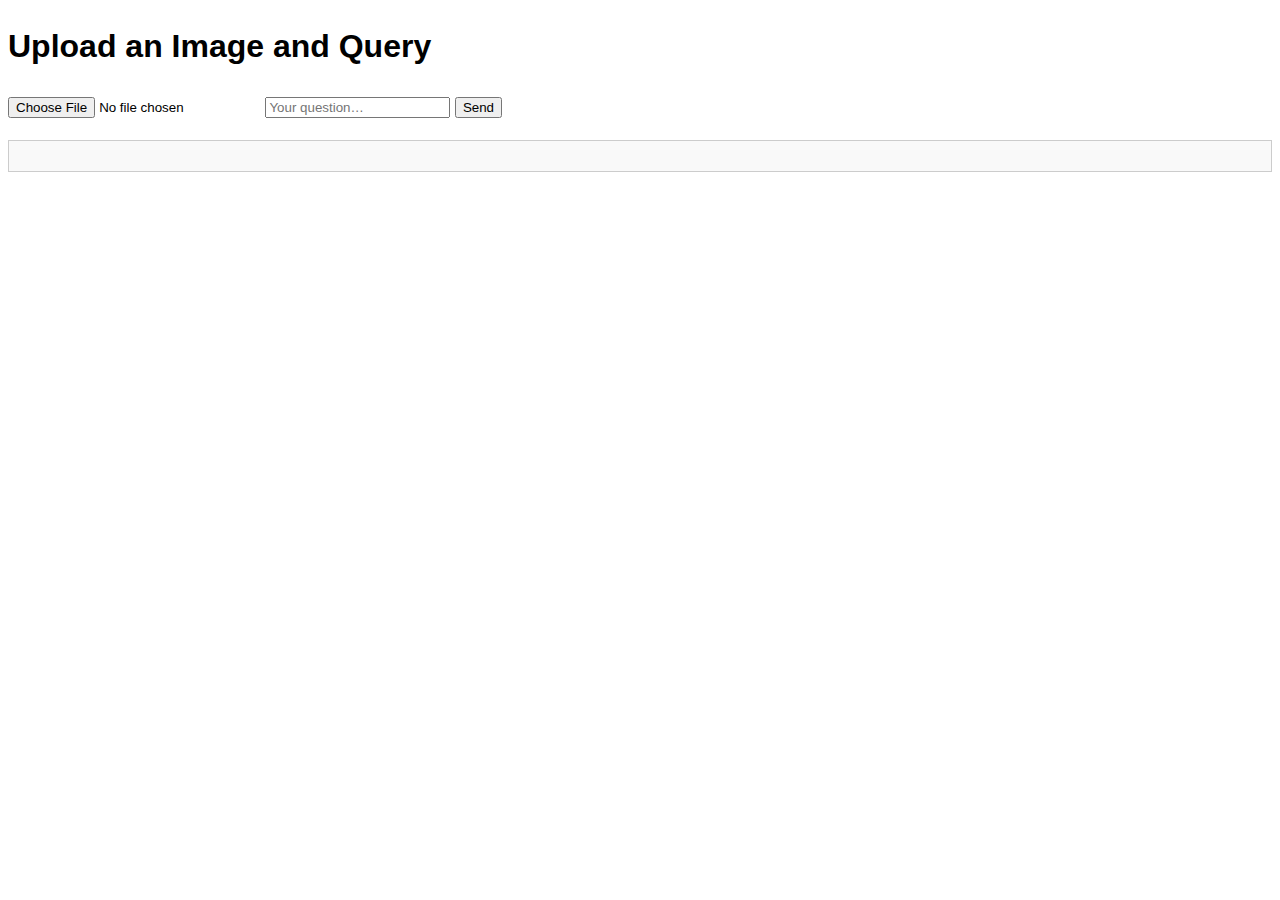
<file: MedicalChat/index.html>
<!DOCTYPE html>
<html>
  <head>
    <title>Medical Chat</title>
    <style>
      body { font-family: sans-serif; line-height: 1.6; }
      #responseArea { margin-top: 20px; padding: 15px; border: 1px solid #ccc; background-color: #f9f9f9; }
      .model-response { margin-bottom: 20px; padding: 10px; border-bottom: 1px solid #eee; }
      .model-response h3 { margin-top: 0; }
      .model-response ul { padding-left: 20px; }
    </style>
  </head>
  <body>
    <h1>Upload an Image and Query</h1>
    <form id="uploadForm" action="/upload_and_query" method="post" enctype="multipart/form-data">
      <input type="file" name="image" accept="image/*" required>
      <input type="text" name="query" placeholder="Your question…" required>
      <button type="submit">Send</button>
    </form>
    <div id="responseArea"></div>

    <script>
      document.getElementById('uploadForm').addEventListener('submit', async function(event) {
        event.preventDefault(); // Prevent default form submission

        const formData = new FormData(this);
        const responseArea = document.getElementById('responseArea');
        responseArea.innerHTML = 'Processing...'; // Show loading indicator

        try {
          const response = await fetch(this.action, {
            method: this.method,
            body: formData
          });

          if (!response.ok) {
            const errorText = await response.text();
            responseArea.innerHTML = '<p style="color: red;">Error: ' + response.status + ' ' + response.statusText + '</p><pre>' + errorText + '</pre>';
            return;
          }

          const result = await response.json();
          
          let formattedOutput = '';

          for (const modelName in result) {
            if (result.hasOwnProperty(modelName)) {
              formattedOutput += `<div class="model-response"><h3>${modelName.toUpperCase()} Response:</h3>`;
              const modelText = result[modelName];

              // Simple formatting for text and potential bullet points
              const lines = modelText.split('\n').filter(line => line.trim() !== '');
              
              let inBulletSection = false;
              let bulletHtml = '';

              lines.forEach(line => {
                if (line.trim().startsWith('**') && line.trim().endsWith(':**')) {
                    // Start of a potential bullet point section
                    if(inBulletSection) { // Close previous bullet section if open
                        formattedOutput += `<ul>${bulletHtml}</ul>`;
                        bulletHtml = '';
                    }
                    formattedOutput += `<p><strong>${line.trim().replace(/\*\*/g, '')}</strong></p>`;
                    inBulletSection = true;

                } else if (line.trim().startsWith('*') || line.trim().startsWith('-') || /^[\d]+\./.test(line.trim())) {
                    // This looks like a bullet point
                    bulletHtml += `<li>${line.trim().substring(1).trim()}</li>`;
                } else {
                    // Regular paragraph or line
                    if(inBulletSection) { // Close previous bullet section if open
                        formattedOutput += `<ul>${bulletHtml}</ul>`;
                        bulletHtml = '';
                        inBulletSection = false;
                    }
                    formattedOutput += `<p>${line}</p>`;
                }
              });
              
              // Close any remaining open bullet section
              if(inBulletSection) {
                   formattedOutput += `<ul>${bulletHtml}</ul>`;
              }

              formattedOutput += '</div>';
            }
          }

          responseArea.innerHTML = formattedOutput;

        } catch (error) {
          responseArea.innerHTML = '<p style="color: red;">An error occurred: ' + error + '</p>';
        }
      });
    </script>
  </body>
</html>
</file>
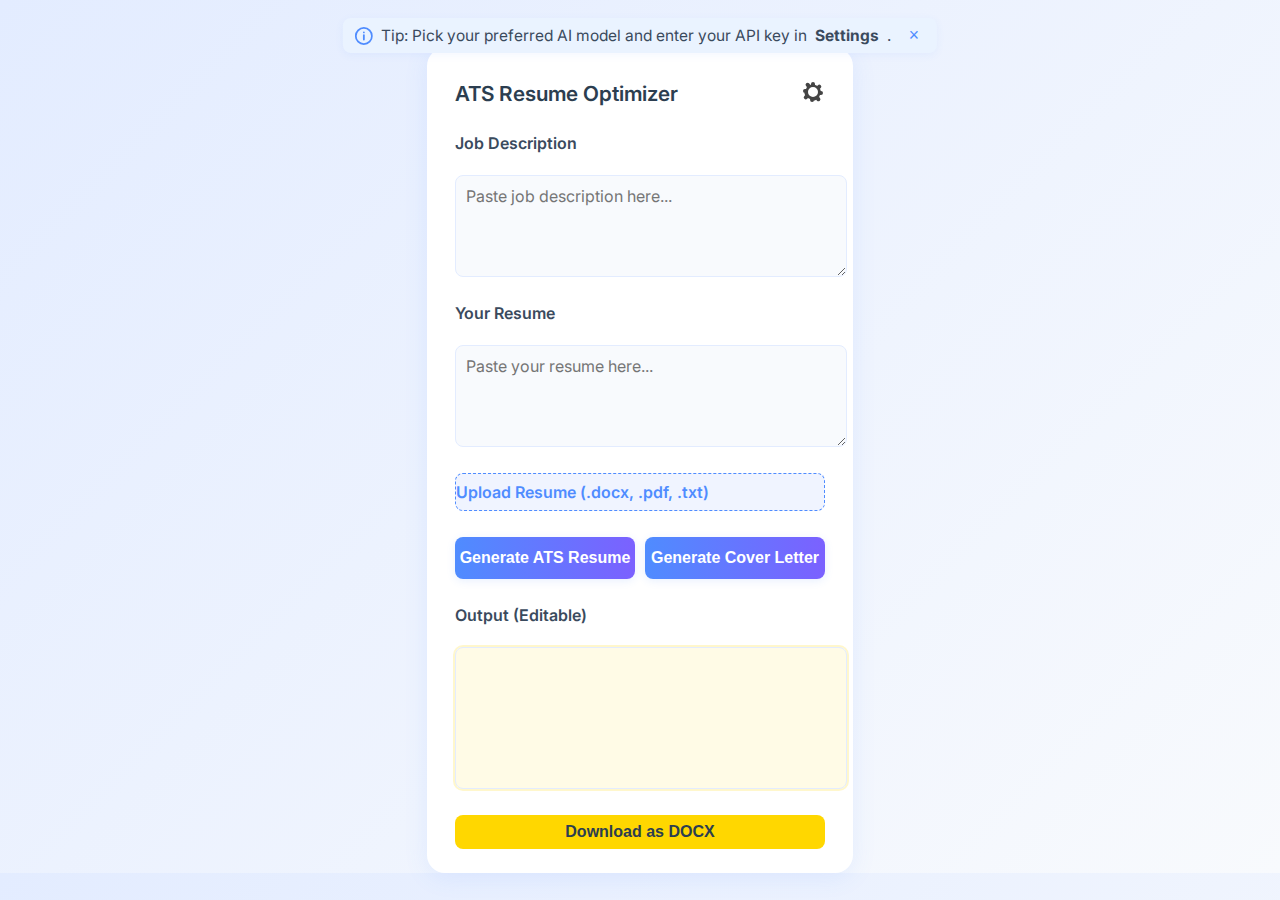
<file: ATSJobHelper/popup.html>
<!DOCTYPE html>
<html>
<head>
  <title>ATS Resume Optimizer</title>
  <link href="https://fonts.googleapis.com/css?family=Inter:400,600&display=swap" rel="stylesheet">
  <style>
    body {
      font-family: 'Inter', 'Segoe UI', Arial, sans-serif;
      background: linear-gradient(135deg, #e3ecff 0%, #f8fafd 100%);
      margin: 0;
      padding: 0;
      min-width: 400px;
      min-height: 600px;
      display: flex;
      align-items: center;
      justify-content: center;
    }
    .info-note {
      position: absolute;
      top: 18px;
      left: 50%;
      transform: translateX(-50%);
      background: #eaf3ff;
      color: #3a4a5d;
      border-radius: 8px;
      padding: 7px 16px 7px 12px;
      font-size: 0.97rem;
      display: flex;
      align-items: center;
      gap: 8px;
      box-shadow: 0 2px 8px #4f8cff11;
      z-index: 10;
      min-width: 320px;
      max-width: 90vw;
    }
    .info-note svg {
      width: 18px;
      height: 18px;
      fill: #4F8CFF;
      flex-shrink: 0;
    }
    .info-note .close-info {
      background: none;
      border: none;
      color: #4F8CFF;
      font-size: 1.1rem;
      margin-left: 8px;
      cursor: pointer;
      padding: 0 2px;
    }
    .card {
      background: #fff;
      border-radius: 18px;
      box-shadow: 0 4px 24px rgba(79, 140, 255, 0.10);
      padding: 32px 28px 24px 28px;
      width: 370px;
      max-width: 95vw;
      display: flex;
      flex-direction: column;
      gap: 18px;
      position: relative;
      margin-top: 48px;
    }
    .header {
      display: flex;
      align-items: center;
      justify-content: space-between;
      margin-bottom: 8px;
    }
    .title {
      font-size: 1.3rem;
      font-weight: 600;
      color: #2c3e50;
    }
    .settings-btn {
      background: none;
      border: none;
      cursor: pointer;
      padding: 0;
      margin-left: 8px;
      position: relative;
    }
    .settings-btn svg {
      width: 24px;
      height: 24px;
      fill: #444;
      transition: fill 0.2s;
    }
    .settings-btn:hover svg {
      fill: #4F8CFF;
    }
    .settings-btn[title]:hover::after {
      content: attr(title);
      position: absolute;
      top: 120%;
      left: 50%;
      transform: translateX(-50%);
      background: #222;
      color: #fff;
      padding: 3px 10px;
      border-radius: 6px;
      font-size: 0.95rem;
      white-space: nowrap;
      z-index: 100;
    }
    label {
      font-weight: 600;
      color: #3a4a5d;
      margin-bottom: 4px;
      display: block;
    }
    textarea, .rich-output {
      width: 100%;
      min-height: 80px;
      border: 1.5px solid #e3ecff;
      border-radius: 8px;
      padding: 10px;
      font-size: 1rem;
      margin-bottom: 8px;
      background: #f8fafd;
      resize: vertical;
      font-family: inherit;
    }
    .rich-output[contenteditable="true"] {
      background: #fffbe6;
      outline: 2px solid #ffd70033;
      min-height: 120px;
      margin-bottom: 0;
    }
    .upload-btn {
      background: #f0f4ff;
      color: #4F8CFF;
      border: 1.5px dashed #4F8CFF;
      border-radius: 8px;
      padding: 8px 0;
      font-size: 1rem;
      cursor: pointer;
      margin-bottom: 8px;
      transition: background 0.2s;
    }
    .upload-btn:hover {
      background: #e3ecff;
    }
    .actions {
      display: flex;
      gap: 10px;
      margin-bottom: 8px;
    }
    .main-btn {
      flex: 1;
      background: linear-gradient(90deg, #4F8CFF 0%, #7B61FF 100%);
      color: #fff;
      border: none;
      border-radius: 8px;
      padding: 12px 0;
      font-size: 1rem;
      font-weight: 600;
      cursor: pointer;
      transition: background 0.2s;
      box-shadow: 0 2px 8px #4f8cff22;
    }
    .main-btn:hover {
      background: linear-gradient(90deg, #7B61FF 0%, #4F8CFF 100%);
    }
    .score-bar {
      width: 100%;
      background: #e3ecff;
      border-radius: 8px;
      height: 18px;
      margin-bottom: 8px;
      position: relative;
      display: none;
    }
    .score-fill {
      background: linear-gradient(90deg, #ffd700 0%, #4F8CFF 100%);
      height: 100%;
      border-radius: 8px;
      transition: width 0.5s;
    }
    .score-label {
      position: absolute;
      left: 50%;
      top: 0;
      transform: translateX(-50%);
      font-size: 0.95rem;
      font-weight: 600;
      color: #2c3e50;
    }
    .note {
      font-size: 0.95rem;
      color: #7B61FF;
      margin-bottom: 8px;
      text-align: center;
      display: none;
    }
    .benefit-note {
      background: #e6fbe6;
      color: #1a7f37;
      border-radius: 8px;
      padding: 7px 14px;
      font-size: 0.97rem;
      margin-top: 12px;
      margin-bottom: 0;
      text-align: center;
      box-shadow: 0 2px 8px #1a7f3711;
      display: none;
    }
    .download-btn {
      background: #ffd700;
      color: #2c3e50;
      border: none;
      border-radius: 8px;
      padding: 8px 0;
      font-size: 1rem;
      font-weight: 600;
      cursor: pointer;
      margin-top: 8px;
      transition: background 0.2s;
    }
    .download-btn:hover {
      background: #ffe066;
    }
    .error {
      color: #e74c3c;
      font-size: 0.95rem;
      margin-bottom: 8px;
      text-align: center;
    }
    .loading {
      color: #4F8CFF;
      font-size: 0.95rem;
      margin-bottom: 8px;
      text-align: center;
    }
    input[type="file"] {
      display: none;
    }
    /* Modal styles */
    .modal-bg {
      display: none;
      position: fixed;
      top: 0; left: 0; right: 0; bottom: 0;
      background: rgba(44, 62, 80, 0.18);
      z-index: 1000;
      align-items: center;
      justify-content: center;
    }
    .modal-bg.active {
      display: flex;
    }
    .modal {
      background: #fff;
      border-radius: 16px;
      box-shadow: 0 4px 24px #4f8cff22;
      padding: 28px 24px 20px 24px;
      min-width: 320px;
      max-width: 90vw;
      display: flex;
      flex-direction: column;
      gap: 16px;
      position: relative;
    }
    .modal-close {
      position: absolute;
      top: 12px;
      right: 12px;
      background: none;
      border: none;
      font-size: 1.3rem;
      color: #4F8CFF;
      cursor: pointer;
    }
    .modal label {
      margin-bottom: 2px;
    }
    .modal input, .modal select {
      width: 100%;
      padding: 8px;
      border: 1.5px solid #e3ecff;
      border-radius: 6px;
      font-size: 1rem;
      margin-bottom: 10px;
      background: #f8fafd;
    }
    .modal .save-btn {
      background: linear-gradient(90deg, #4F8CFF 0%, #7B61FF 100%);
      color: #fff;
      border: none;
      border-radius: 8px;
      padding: 10px 0;
      font-size: 1rem;
      font-weight: 600;
      cursor: pointer;
      margin-top: 8px;
      transition: background 0.2s;
    }
    .modal .save-btn:hover {
      background: linear-gradient(90deg, #7B61FF 0%, #4F8CFF 100%);
    }
  </style>
</head>
<body>
  <div class="info-note" id="infoNote">
    <svg viewBox="0 0 20 20"><circle cx="10" cy="10" r="9" stroke="#4F8CFF" stroke-width="2" fill="none"/><rect x="9" y="5" width="2" height="2" rx="1" fill="#4F8CFF"/><rect x="9" y="8" width="2" height="7" rx="1" fill="#4F8CFF"/></svg>
    Tip: Pick your preferred AI model and enter your API key in <b>Settings</b>.
    <button class="close-info" id="closeInfoNote" title="Dismiss">×</button>
  </div>
  <div class="card">
    <div class="header">
      <span class="title">ATS Resume Optimizer</span>
      <button class="settings-btn" id="openSettings" title="Settings">
        <svg viewBox="0 0 24 24"><path d="M12 2a2 2 0 0 1 2 2v1.09a7.03 7.03 0 0 1 2.12.88l.77-.77a2 2 0 1 1 2.83 2.83l-.77.77c.36.67.63 1.39.77 2.12H20a2 2 0 1 1 0 4h-1.09a7.03 7.03 0 0 1-.88 2.12l.77.77a2 2 0 1 1-2.83 2.83l-.77-.77a7.03 7.03 0 0 1-2.12.77V20a2 2 0 1 1-4 0v-1.09a7.03 7.03 0 0 1-2.12-.88l-.77.77a2 2 0 1 1-2.83-2.83l.77-.77a7.03 7.03 0 0 1-.77-2.12H4a2 2 0 1 1 0-4h1.09a7.03 7.03 0 0 1 .88-2.12l-.77-.77a2 2 0 1 1 2.83-2.83l.77.77A7.03 7.03 0 0 1 10 5.09V4a2 2 0 0 1 2-2zm0 5a5 5 0 1 0 0 10A5 5 0 0 0 12 7z"/></svg>
      </button>
    </div>
    <label for="jobInput">Job Description</label>
    <textarea id="jobInput" placeholder="Paste job description here..."></textarea>
    <label for="resumeInput">Your Resume</label>
    <textarea id="resumeInput" placeholder="Paste your resume here..."></textarea>
    <label class="upload-btn" for="resumeUpload">Upload Resume (.docx, .pdf, .txt)
      <input type="file" id="resumeUpload" accept=".docx,.pdf,.txt">
    </label>
    <div class="actions">
      <button class="main-btn" id="generateResume">Generate ATS Resume</button>
      <button class="main-btn" id="generateCoverLetter">Generate Cover Letter</button>
    </div>
    <div class="score-bar" id="scoreBar">
      <div class="score-fill" id="scoreFill" style="width: 0%"></div>
      <span class="score-label" id="scoreLabel"></span>
    </div>
    <div class="note" id="note"></div>
    <div class="loading" id="loading" style="display:none;">Loading...</div>
    <div class="error" id="error" style="display:none;"></div>
    <label for="outputArea">Output (Editable)</label>
    <div class="rich-output" id="outputArea" contenteditable="true"></div>
    <button class="download-btn" id="downloadDocx">Download as DOCX</button>
    <div class="benefit-note" id="benefitNote"></div>
  </div>
  <!-- Settings Modal -->
  <div class="modal-bg" id="settingsModal">
    <div class="modal">
      <button class="modal-close" id="closeSettings">×</button>
      <label for="apiServiceSelect">Model/Service</label>
      <select id="apiServiceSelect">
        <option value="groq">Groq</option>
        <option value="llama">Llama</option>
        <option value="openai">OpenAI</option>
        <option value="claude">Claude</option>
        <option value="gemini">Gemini</option>
        <option value="deepseek">DeepSeek</option>
        <option value="mistral">Mistral</option>
      </select>
      <label for="modelSelect">Model</label>
      <select id="modelSelect">
        <option value="llama3-70b-8192" data-service="groq llama">Llama 3 70B</option>
        <option value="gpt-3.5-turbo" data-service="openai">GPT-3.5 Turbo</option>
        <option value="gpt-4" data-service="openai">GPT-4</option>
        <option value="claude-3-opus-20240229" data-service="claude">Claude 3 Opus</option>
        <option value="gemini-pro" data-service="gemini">Gemini Pro</option>
        <option value="deepseek-chat" data-service="deepseek">DeepSeek Chat</option>
        <option value="mistral-tiny" data-service="mistral">Mistral Tiny</option>
        <option value="mistral-medium" data-service="mistral">Mistral Medium</option>
        <option value="mistral-large" data-service="mistral">Mistral Large</option>
      </select>
      <label for="apiKeyInput">API Key</label>
      <input type="text" id="apiKeyInput" placeholder="Enter your API key here...">
      <button class="save-btn" id="saveApiKey">Save</button>
    </div>
  </div>
  <script src="popup.js"></script>
</body>
</html>
</file>
